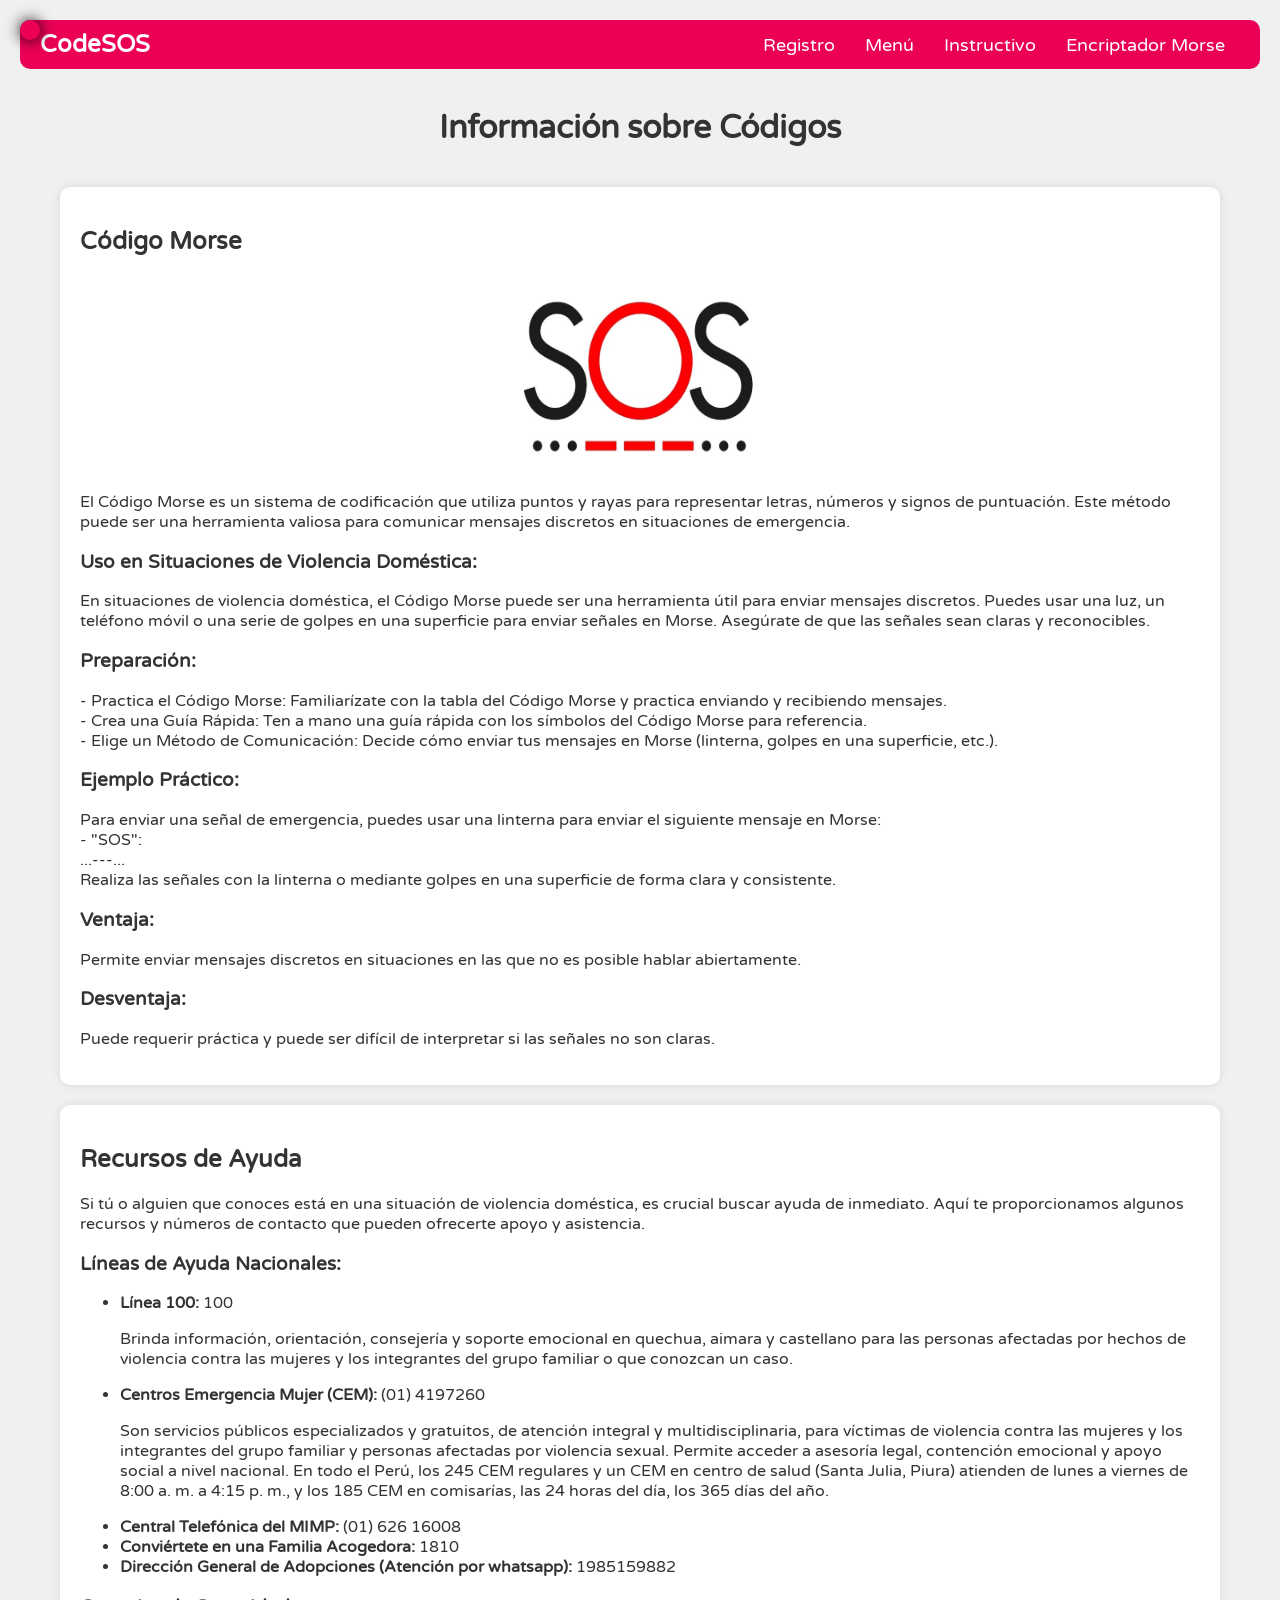
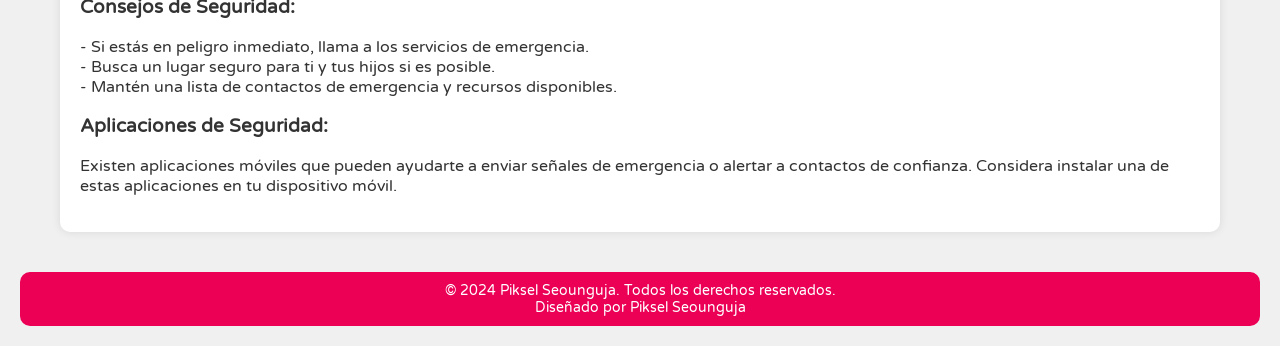
<file: codigos.html>
<!DOCTYPE html>
<html lang="en">
<head>
  <meta charset="UTF-8">
  <meta http-equiv="X-UA-Compatible" content="IE=edge">
  <meta name="viewport" content="width=device-width, initial-scale=1.0">
  <title>Información sobre Códigos</title>
  <link href="https://fonts.googleapis.com/css2?family=Varela+Round&display=swap" rel="stylesheet">
  <link rel="stylesheet" href="css/codigo.css">
</head>
<body>

  <header id="main-header">
      <nav class="main-nav" aria-label="Main navigation">
          <h1 id="siteTitle">CodeSOS</h1>
          <ul id="nav-list">
              <li><a href="index.html" class="nav-link">Registro</a></li>
              <li><a href="menu.html" class="nav-link">Menú</a></li>
              <li><a href="codigos.html" class="nav-link">Instructivo</a></li>
              <li><a href="morse.html" class="nav-link">Encriptador Morse</a></li>
          </ul>
      </nav>
  </header>

  <main id="main-content">
    <h1 class="page-title">Información sobre Códigos</h1>

    <section id="info-container" class="info-container">
      <section class="info-section">
        <a href="morse.html" class="info-link">
          <div class="overlay">Toca aquí</div>
          <h2 class="info-title">Código Morse</h2>
          <img id="morseImage" src="recursos/SOS.jpg" height="200px" width="280px">
          <p class="info-description">
            El Código Morse es un sistema de codificación que utiliza puntos y rayas para representar letras, números y signos de puntuación. Este método puede ser una herramienta valiosa para comunicar mensajes discretos en situaciones de emergencia.
          </p>
          <h3 class="info-subtitle">Uso en Situaciones de Violencia Doméstica:</h3>
          <p class="info-detail">
            En situaciones de violencia doméstica, el Código Morse puede ser una herramienta útil para enviar mensajes discretos. Puedes usar una luz, un teléfono móvil o una serie de golpes en una superficie para enviar señales en Morse. Asegúrate de que las señales sean claras y reconocibles.
          </p>
          <h3 class="info-subtitle">Preparación:</h3>
          <p class="info-detail">
            - Practica el Código Morse: Familiarízate con la tabla del Código Morse y practica enviando y recibiendo mensajes.<br>
            - Crea una Guía Rápida: Ten a mano una guía rápida con los símbolos del Código Morse para referencia.<br>
            - Elige un Método de Comunicación: Decide cómo enviar tus mensajes en Morse (linterna, golpes en una superficie, etc.).
          </p>
          <h3 class="info-subtitle">Ejemplo Práctico:</h3>
          <p class="info-detail">
            Para enviar una señal de emergencia, puedes usar una linterna para enviar el siguiente mensaje en Morse:<br>
            - "SOS": 
            <br>...---...<br>
            Realiza las señales con la linterna o mediante golpes en una superficie de forma clara y consistente.
          </p>
          <h3 class="info-subtitle">Ventaja:</h3>
          <p class="info-advantage">
            Permite enviar mensajes discretos en situaciones en las que no es posible hablar abiertamente.
          </p>
          <h3 class="info-subtitle">Desventaja:</h3>
          <p class="info-disadvantage">
            Puede requerir práctica y puede ser difícil de interpretar si las señales no son claras.
          </p>
        </a>
      </section>

      <!-- Sección adicional para información de contacto y ayuda -->
      <section class="info-section">
        <h2 class="info-title">Recursos de Ayuda</h2>
        <p class="info-description">
          Si tú o alguien que conoces está en una situación de violencia doméstica, es crucial buscar ayuda de inmediato. Aquí te proporcionamos algunos recursos y números de contacto que pueden ofrecerte apoyo y asistencia.
        </p>
        <h3 class="info-subtitle">Líneas de Ayuda Nacionales:</h3>
        <ul class="info-contacts">
          <li><strong>Línea 100:</strong> 100</li>
          <p>Brinda información, orientación, consejería y soporte emocional en quechua, aimara y castellano para las personas afectadas por hechos de violencia contra las mujeres y los integrantes del grupo familiar o que conozcan un caso.</p>
          <li><strong>Centros Emergencia Mujer (CEM):</strong> (01) 4197260</li>
          <p>Son servicios públicos especializados y gratuitos, de atención integral y multidisciplinaria, para víctimas de violencia contra las mujeres y los integrantes del grupo familiar y personas afectadas por violencia sexual. Permite acceder a asesoría legal, contención emocional y apoyo social a nivel nacional.

          En todo el Perú, los 245 CEM regulares y un CEM en centro de salud (Santa Julia, Piura) atienden de lunes a viernes de 8:00 a. m. a 4:15 p. m., y los 185 CEM en comisarías, las 24 horas del día, los 365 días del año.</p>
          <li><strong>Central Telefónica del MIMP:</strong> (01) 626 16008</li>
          <li><strong>Conviértete en una Familia Acogedora: </strong>1810</li>
          <li><strong>Dirección General de Adopciones (Atención por whatsapp): </strong>1985159882</li>
        </ul>
        <h3 class="info-subtitle">Consejos de Seguridad:</h3>
        <p class="info-detail">
          - Si estás en peligro inmediato, llama a los servicios de emergencia.<br>
          - Busca un lugar seguro para ti y tus hijos si es posible.<br>
          - Mantén una lista de contactos de emergencia y recursos disponibles.
        </p>
        <h3 class="info-subtitle">Aplicaciones de Seguridad:</h3>
        <p class="info-detail">
          Existen aplicaciones móviles que pueden ayudarte a enviar señales de emergencia o alertar a contactos de confianza. Considera instalar una de estas aplicaciones en tu dispositivo móvil.
        </p>
      </section>
    </section>

  </main>

  <footer>
      <div class="footer-content">
          <p>&copy; 2024 Piksel Seounguja. Todos los derechos reservados.</p>
          <p>Diseñado por Piksel Seounguja</p>
      </div>
  </footer>

  <div class="custom-cursor"></div>
  <script src="js/codigos.js"></script>
</body>
</html>
</file>
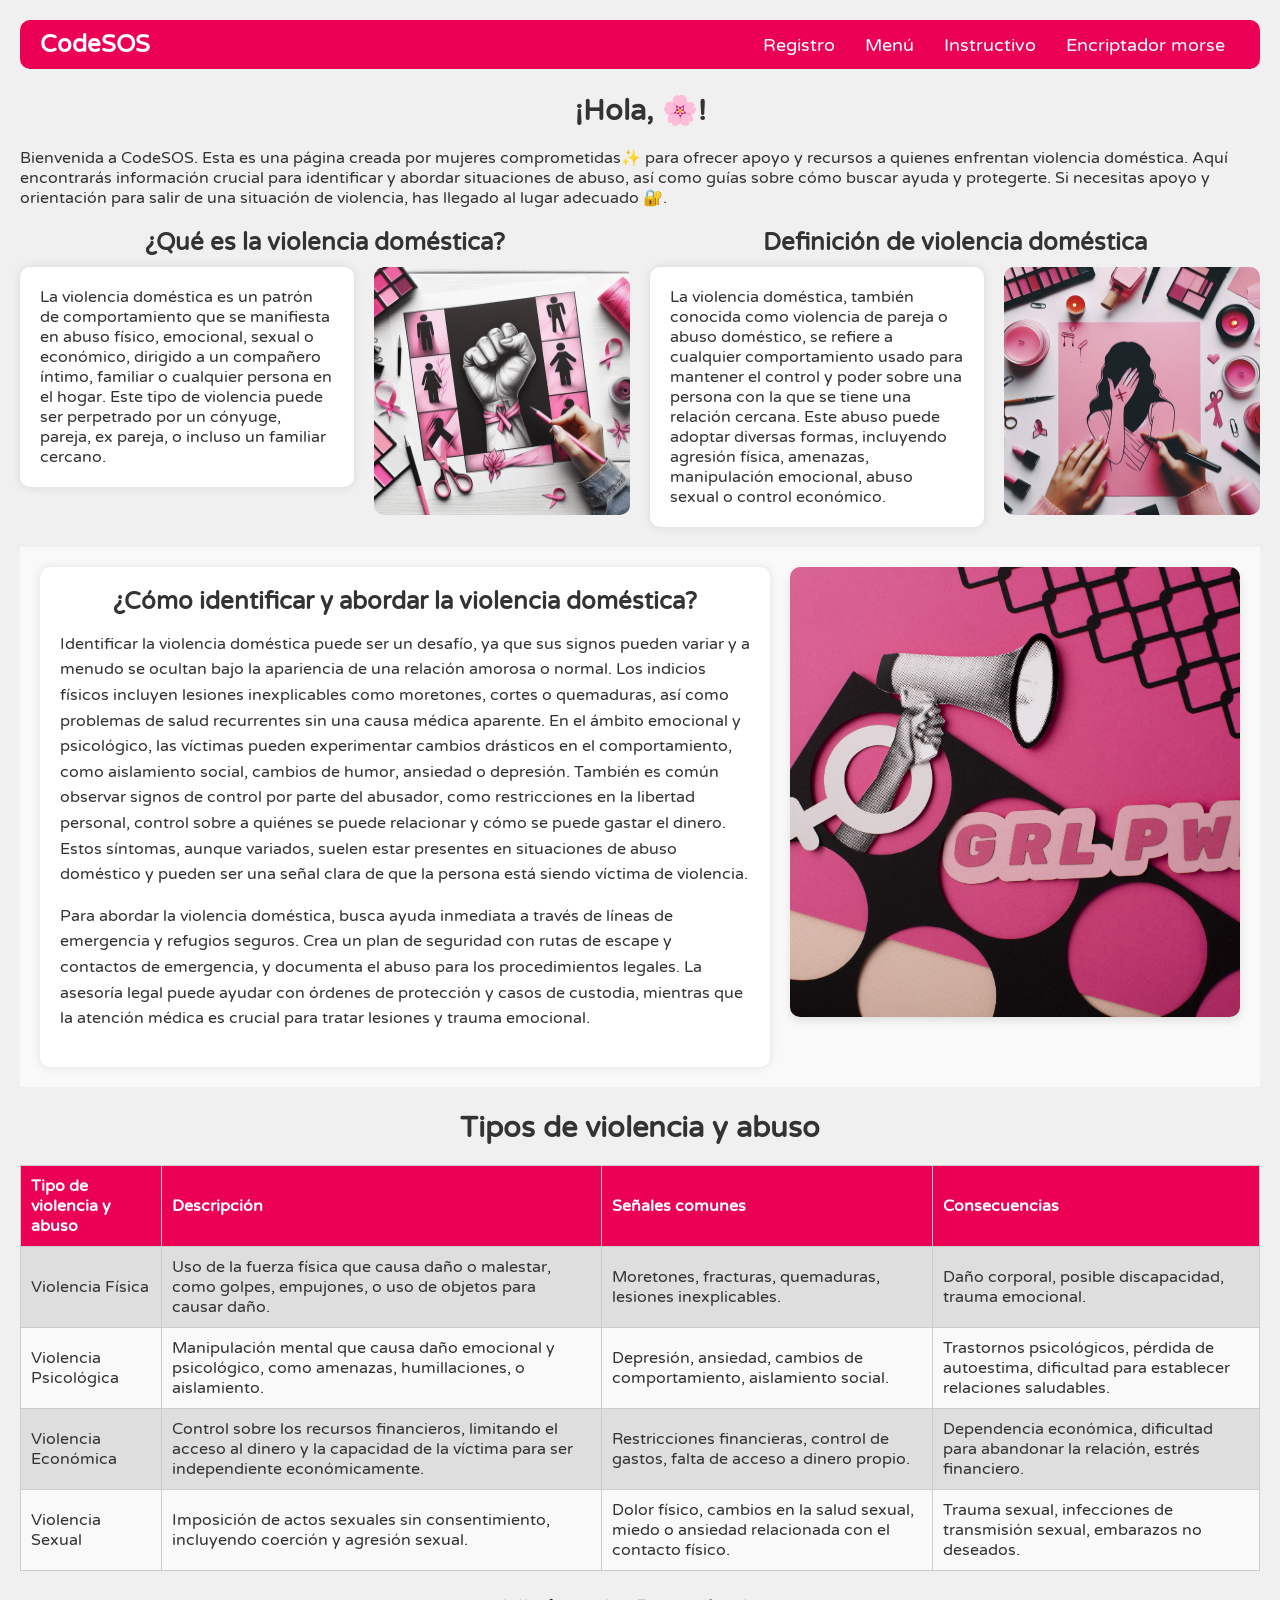
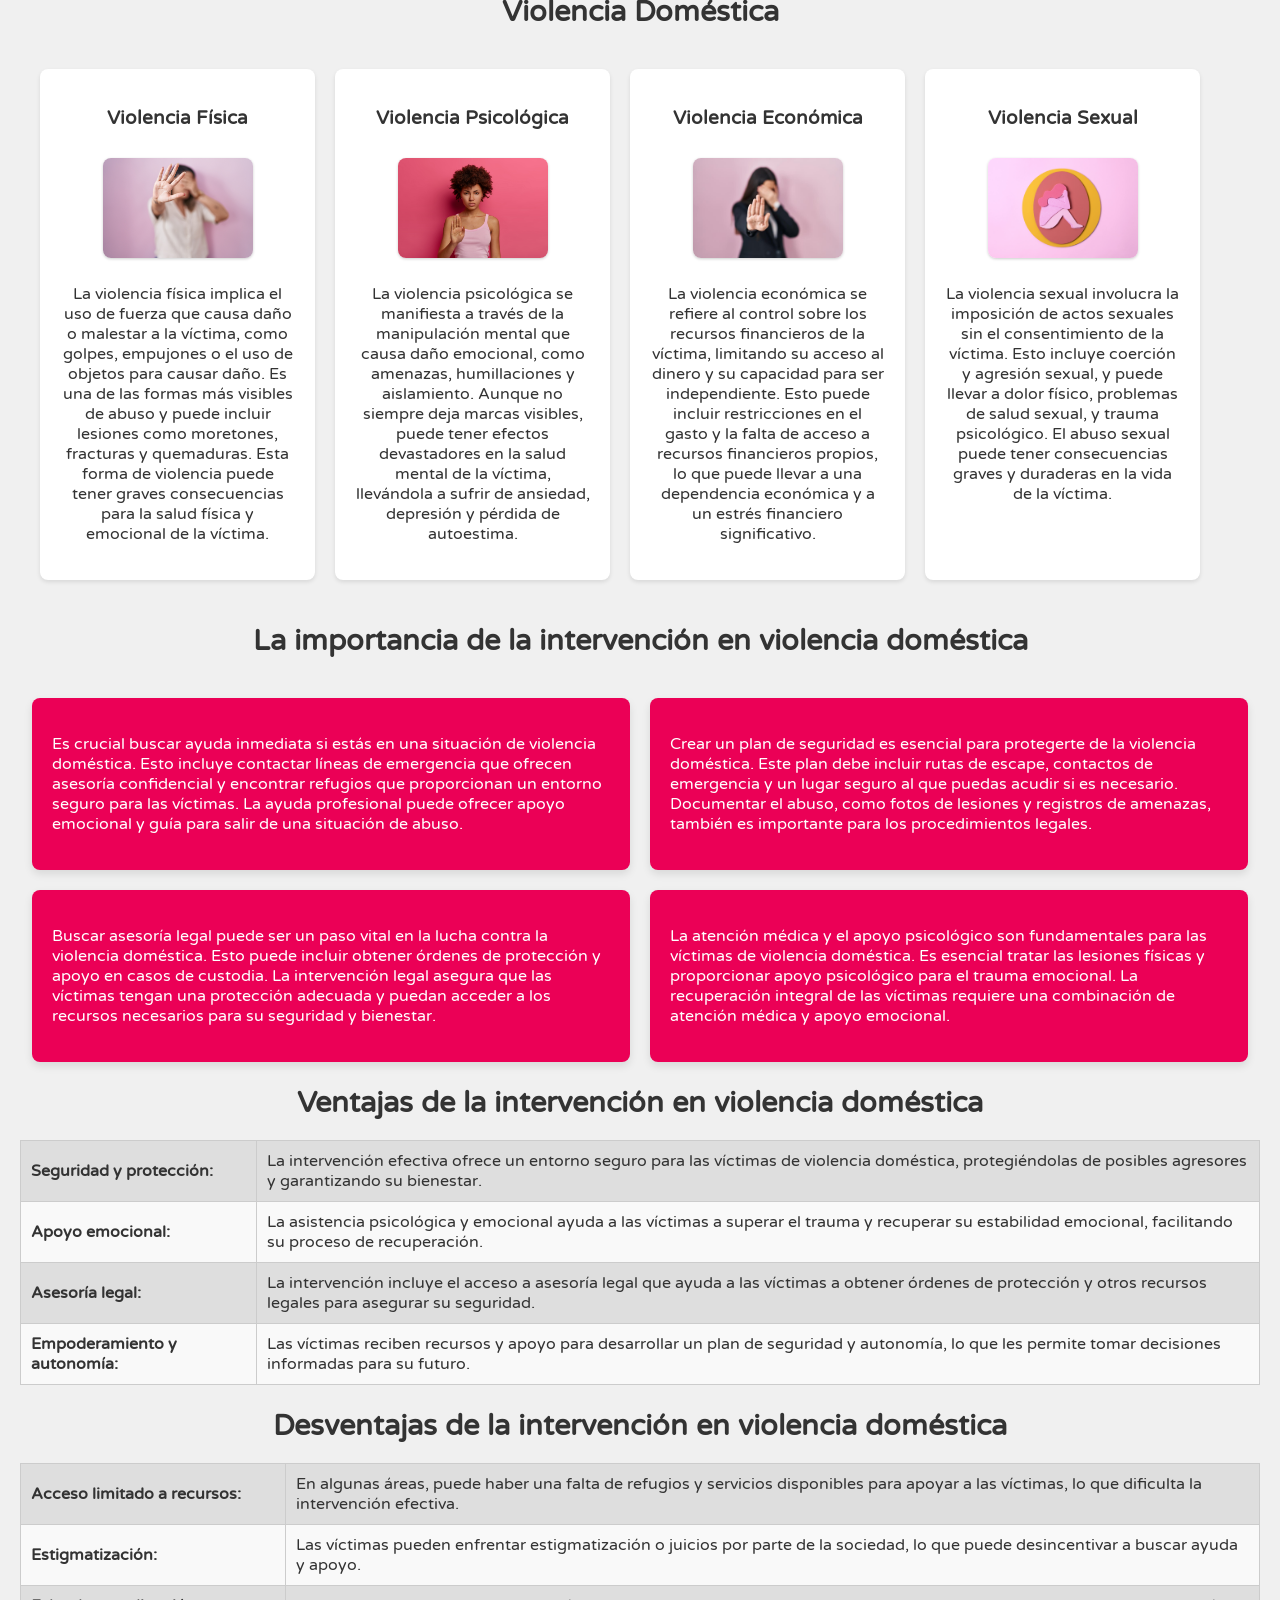
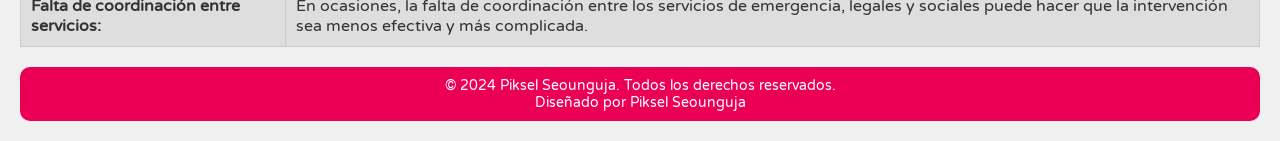
<file: menu.html>
<!DOCTYPE html>
<html lang="es">

<head>
    <meta charset="UTF-8">
    <meta name="viewport" content="width=device-width, initial-scale=1.0">
    <title>Menú - MorseMystery</title>
    <meta name="description"
        content="Descubre el fascinante mundo del cifrado con MorseMystery. Aprende sobre códigos, encriptación Morse y César.">
    <link rel="stylesheet" href="css/menu.css">
    <link rel="preconnect" href="https://fonts.googleapis.com">
    <link rel="preconnect" href="https://fonts.gstatic.com" crossorigin>
    <link href="https://fonts.googleapis.com/css2?family=Varela+Round&family=Julius+Sans+One&display=swap"
        rel="stylesheet">
</head>

<body>
    <header>
        <nav class="varela-round" aria-label="Main navigation">
            <h1 id="siteTitle">CodeSOS</h1>
            <ul>
                <li><a href="index.html">Registro</a></li>
                <li><a href="menu.html">Menú</a></li>
                <li><a href="codigos.html">Instructivo</a></li>
                <li><a href="morse.html">Encriptador morse</a></li>
            </ul>
        </nav>
    </header>
    <main>
        <h2 class="julius-sans">¡Hola, <span id="nombre"></span>🌸!</h2>
        <p class="varela-round">
            Bienvenida a CodeSOS. Esta es una página creada por mujeres comprometidas✨ para ofrecer apoyo y recursos a
            quienes enfrentan violencia doméstica. Aquí encontrarás información crucial para identificar y abordar
            situaciones de abuso, así como guías sobre cómo buscar ayuda y protegerte. Si necesitas apoyo y orientación
            para salir de una situación de violencia, has llegado al lugar adecuado 🔐.
        </p>


        <section class="contenido">
            <div class="columna">
                <h2>¿Qué es la violencia doméstica?</h2>
                <div class="texto-imagen">
                    <p class="contexto">
                        La violencia doméstica es un patrón de comportamiento que se manifiesta en abuso físico,
                        emocional, sexual o económico, dirigido a un compañero íntimo, familiar o cualquier persona en
                        el hogar. Este tipo de violencia puede ser perpetrado por un cónyuge, pareja, ex pareja, o
                        incluso un familiar cercano.
                    </p>
                    <img src="recursos/imgvd1.jpg" alt="imagen referencial" width="256px" height="248px">
                </div>
            </div>
            <div class="columna">
                <h2>Definición de violencia doméstica</h2>
                <div class="texto-imagen">
                    <p class="contexto">
                        La violencia doméstica, también conocida como violencia de pareja o abuso doméstico, se refiere
                        a cualquier comportamiento usado para mantener el control y poder sobre una persona con la que
                        se tiene una relación cercana. Este abuso puede adoptar diversas formas, incluyendo agresión
                        física, amenazas, manipulación emocional, abuso sexual o control económico.
                    </p>
                    <img src="recursos/imgvd2.jpg" alt="imagen referencial" width="256px" height="248px">
                </div>
            </div>
        </section>

        <section class="seccion-encriptacion">
            <div class="info-encriptacion">
                <div class="descripcion">
                    <div class="texto-box">
                        <h2>¿Cómo identificar y abordar la violencia doméstica?</h2>
                        <p>Identificar la violencia doméstica puede ser un desafío, ya que sus signos pueden variar y a
                            menudo se ocultan bajo la apariencia de una relación amorosa o normal. Los indicios físicos
                            incluyen lesiones inexplicables como moretones, cortes o quemaduras, así como problemas de
                            salud recurrentes sin una causa médica aparente. En el ámbito emocional y psicológico, las
                            víctimas pueden experimentar cambios drásticos en el comportamiento, como aislamiento
                            social, cambios de humor, ansiedad o depresión. También es común observar signos de control
                            por parte del abusador, como restricciones en la libertad personal, control sobre a quiénes
                            se puede relacionar y cómo se puede gastar el dinero. Estos síntomas, aunque variados,
                            suelen estar presentes en situaciones de abuso doméstico y pueden ser una señal clara de que
                            la persona está siendo víctima de violencia.</p>
                        <p>Para abordar la violencia doméstica, busca ayuda inmediata a través de líneas de emergencia y
                            refugios seguros. Crea un plan de seguridad con rutas de escape y contactos de emergencia, y
                            documenta el abuso para los procedimientos legales. La asesoría legal puede ayudar con
                            órdenes de protección y casos de custodia, mientras que la atención médica es crucial para
                            tratar lesiones y trauma emocional.</p>
                    </div>
                    <img id="imagen-encriptacion" src="recursos/imgvd9.jpg" alt="Descripción de la imagen">
                </div>
            </div>
        </section>

        <h2>Tipos de violencia y abuso</h2>
        <section class="tabla-encriptacion"
            aria-label="Tabla que describe los tipos de violencia y abuso y sus características">
            <table>
                <thead>
                    <tr>
                        <th scope="col">Tipo de violencia y abuso</th>
                        <th scope="col">Descripción</th>
                        <th scope="col">Señales comunes</th>
                        <th scope="col">Consecuencias</th>
                    </tr>
                </thead>
                <tbody>
                    <tr>
                        <td>Violencia Física</td>
                        <td>Uso de la fuerza física que causa daño o malestar, como golpes, empujones, o uso de objetos
                            para causar daño.</td>
                        <td>Moretones, fracturas, quemaduras, lesiones inexplicables.</td>
                        <td>Daño corporal, posible discapacidad, trauma emocional.</td>
                    </tr>
                    <tr>
                        <td>Violencia Psicológica</td>
                        <td>Manipulación mental que causa daño emocional y psicológico, como amenazas, humillaciones, o
                            aislamiento.</td>
                        <td>Depresión, ansiedad, cambios de comportamiento, aislamiento social.</td>
                        <td>Trastornos psicológicos, pérdida de autoestima, dificultad para establecer relaciones
                            saludables.</td>
                    </tr>
                    <tr>
                        <td>Violencia Económica</td>
                        <td>Control sobre los recursos financieros, limitando el acceso al dinero y la capacidad de la
                            víctima para ser independiente económicamente.</td>
                        <td>Restricciones financieras, control de gastos, falta de acceso a dinero propio.</td>
                        <td>Dependencia económica, dificultad para abandonar la relación, estrés financiero.</td>
                    </tr>
                    <tr>
                        <td>Violencia Sexual</td>
                        <td>Imposición de actos sexuales sin consentimiento, incluyendo coerción y agresión sexual.</td>
                        <td>Dolor físico, cambios en la salud sexual, miedo o ansiedad relacionada con el contacto
                            físico.</td>
                        <td>Trauma sexual, infecciones de transmisión sexual, embarazos no deseados.</td>
                    </tr>
                </tbody>
            </table>
        </section>

        <h2>Violencia Doméstica</h2>
        <section class="encryption-methods">
            <article class="method">
                <h3>Violencia Física</h3>
                <img src="recursos/imgvd4.jpg" alt="Imagen representativa de violencia física" class="method-image">
                <p>
                    La violencia física implica el uso de fuerza que causa daño o malestar a la víctima, como golpes,
                    empujones o el uso de objetos para causar daño. Es una de las formas más visibles de abuso y puede
                    incluir lesiones como moretones, fracturas y quemaduras. Esta forma de violencia puede tener graves
                    consecuencias para la salud física y emocional de la víctima.
                </p>
            </article>
            <article class="method">
                <h3>Violencia Psicológica</h3>
                <img src="recursos/imgvd10.jpg" alt="Imagen representativa de violencia psicológica"
                    class="method-image">
                <p>
                    La violencia psicológica se manifiesta a través de la manipulación mental que causa daño emocional,
                    como amenazas, humillaciones y aislamiento. Aunque no siempre deja marcas visibles, puede tener
                    efectos devastadores en la salud mental de la víctima, llevándola a sufrir de ansiedad, depresión y
                    pérdida de autoestima.
                </p>
            </article>
            <article class="method">
                <h3>Violencia Económica</h3>
                <img src="recursos/imgvd3.jpg" alt="Imagen representativa de violencia económica" class="method-image">
                <p>
                    La violencia económica se refiere al control sobre los recursos financieros de la víctima, limitando
                    su acceso al dinero y su capacidad para ser independiente. Esto puede incluir restricciones en el
                    gasto y la falta de acceso a recursos financieros propios, lo que puede llevar a una dependencia
                    económica y a un estrés financiero significativo.
                </p>
            </article>
            <article class="method">
                <h3>Violencia Sexual</h3>
                <img src="recursos/imgvd8.jpg" alt="Imagen representativa de violencia sexual" class="method-image">
                <p>
                    La violencia sexual involucra la imposición de actos sexuales sin el consentimiento de la víctima.
                    Esto incluye coerción y agresión sexual, y puede llevar a dolor físico, problemas de salud sexual, y
                    trauma psicológico. El abuso sexual puede tener consecuencias graves y duraderas en la vida de la
                    víctima.
                </p>
            </article>
        </section>

        <section class="contenedor-principal">
            <h2>La importancia de la intervención en violencia doméstica</h2>

            <div class="fila-horizontal">
                <section class="caja-datos" id="busca-ayuda">
                    <div class="contenido-box">
                        <p>Es crucial buscar ayuda inmediata si estás en una situación de violencia doméstica. Esto
                            incluye contactar líneas de emergencia que ofrecen asesoría confidencial y encontrar
                            refugios que proporcionan un entorno seguro para las víctimas. La ayuda profesional puede
                            ofrecer apoyo emocional y guía para salir de una situación de abuso.</p>
                    </div>
                </section>

                <section class="caja-datos" id="plan-seguridad">
                    <div class="contenido-box">
                        <p>Crear un plan de seguridad es esencial para protegerte de la violencia doméstica. Este plan
                            debe incluir rutas de escape, contactos de emergencia y un lugar seguro al que puedas acudir
                            si es necesario. Documentar el abuso, como fotos de lesiones y registros de amenazas,
                            también es importante para los procedimientos legales.</p>
                    </div>
                </section>
            </div>

            <div class="fila-horizontal">
                <section class="caja-datos" id="apoyo-legal">
                    <div class="contenido-box">
                        <p>Buscar asesoría legal puede ser un paso vital en la lucha contra la violencia doméstica. Esto
                            puede incluir obtener órdenes de protección y apoyo en casos de custodia. La intervención
                            legal asegura que las víctimas tengan una protección adecuada y puedan acceder a los
                            recursos necesarios para su seguridad y bienestar.</p>
                    </div>
                </section>

                <section class="caja-datos" id="apoyo-psicologico">
                    <div class="contenido-box">
                        <p>La atención médica y el apoyo psicológico son fundamentales para las víctimas de violencia
                            doméstica. Es esencial tratar las lesiones físicas y proporcionar apoyo psicológico para el
                            trauma emocional. La recuperación integral de las víctimas requiere una combinación de
                            atención médica y apoyo emocional.</p>
                </section>
            </div>
        </section>

        <section class="ventajas">
            <h2>Ventajas de la intervención en violencia doméstica</h2>
            <table>
                <tr>
                    <td><strong>Seguridad y protección:</strong></td>
                    <td>La intervención efectiva ofrece un entorno seguro para las víctimas de violencia doméstica,
                        protegiéndolas de posibles agresores y garantizando su bienestar.</td>
                </tr>
                <tr>
                    <td><strong>Apoyo emocional:</strong></td>
                    <td>La asistencia psicológica y emocional ayuda a las víctimas a superar el trauma y recuperar su
                        estabilidad emocional, facilitando su proceso de recuperación.</td>
                </tr>
                <tr>
                    <td><strong>Asesoría legal:</strong></td>
                    <td>La intervención incluye el acceso a asesoría legal que ayuda a las víctimas a obtener órdenes de
                        protección y otros recursos legales para asegurar su seguridad.</td>
                </tr>
                <tr>
                    <td><strong>Empoderamiento y autonomía:</strong></td>
                    <td>Las víctimas reciben recursos y apoyo para desarrollar un plan de seguridad y autonomía, lo que
                        les permite tomar decisiones informadas para su futuro.</td>
                </tr>
            </table>
        </section>

        <section class="desventajas">
            <h2>Desventajas de la intervención en violencia doméstica</h2>
            <table>
                <tr>
                    <td><strong>Acceso limitado a recursos:</strong></td>
                    <td>En algunas áreas, puede haber una falta de refugios y servicios disponibles para apoyar a las
                        víctimas, lo que dificulta la intervención efectiva.</td>
                </tr>
                <tr>
                    <td><strong>Estigmatización:</strong></td>
                    <td>Las víctimas pueden enfrentar estigmatización o juicios por parte de la sociedad, lo que puede
                        desincentivar a buscar ayuda y apoyo.</td>
                </tr>
                <tr>
                    <td><strong>Falta de coordinación entre servicios:</strong></td>
                    <td>En ocasiones, la falta de coordinación entre los servicios de emergencia, legales y sociales
                        puede hacer que la intervención sea menos efectiva y más complicada.</td>
                </tr>
            </table>
        </section>

    </main>

    <footer>
        <div class="footer-content">
            <p>&copy; 2024 Piksel Seounguja. Todos los derechos reservados.</p>
            <p>Diseñado por Piksel Seounguja</p>
        </div>
    </footer>

    <div class="custom-cursor"></div>
    <script src="js/menu.js"></script>
</body>

</html>
</file>
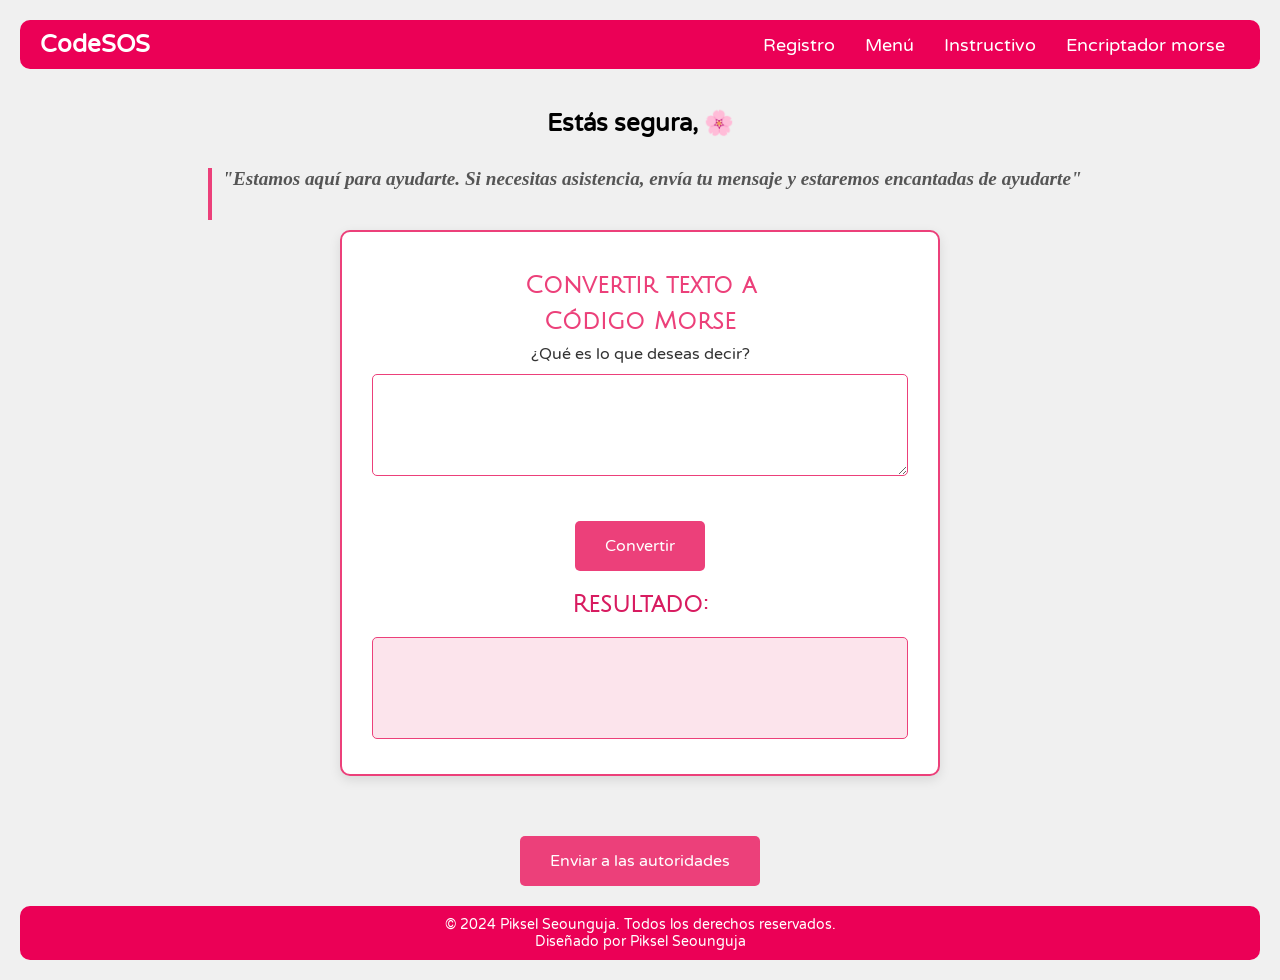
<file: morse.html>
<!DOCTYPE html>
<html lang="es">

<head>
    <meta charset="UTF-8">
    <meta name="viewport" content="width=device-width, initial-scale=1.0, user-scalable=no">
    <title>Código Morse</title>
    <link rel="stylesheet" href="css/morse.css">
    <link rel="preconnect" href="https://fonts.googleapis.com">
    <link rel="preconnect" href="https://fonts.gstatic.com" crossorigin>
    <link href="https://fonts.googleapis.com/css2?family=Varela+Round&family=Julius+Sans+One&display=swap"
        rel="stylesheet">
</head>

<body>
    <header>
        <nav class="navegacion-principal" aria-label="Navegación principal">
            <h1 id="titulo-sitio">CodeSOS</h1>
            <ul>
                <li><a href="index.html">Registro</a></li>
                <li><a href="menu.html">Menú</a></li>
                <li><a href="codigos.html">Instructivo</a></li>
                <li><a href="morse.html">Encriptador morse</a></li>
            </ul>
        </nav>
    </header>

    <main id="contenido-principal" class="contenedor-principal">
        <h2 class="saludo">Estás segura, <span id="nombre"></span>🌸</h2>
        <h2 class="frase">"Estamos aquí para ayudarte. Si necesitas asistencia, envía tu mensaje y estaremos encantadas
            de ayudarte"</h2>
        <section id="convertidor-morse" class="seccion-morse">
            <div class="contenedor-morse">
                <h1 id="titulo-convertir">Convertir texto a</h1>
                <h1 id="titulo-codigo">Código Morse</h1>
                <label id="subtitulo-codigo">¿Qué es lo que deseas decir?</label>
                <textarea id="entrada-texto" rows="4" cols="50" class="textarea-entrada"></textarea>
                <br><br>
                <button id="boton-convertir">Convertir</button>

                <h2 id="titulo-resultado">Resultado:</h2>
                <textarea id="texto-resultado" rows="4" cols="50" class="textarea-resultado" readonly></textarea>
            </div>
        </section>
        <button id="autoridades">Enviar a las autoridades</button>
    </main>

    <footer>
        <div class="footer-content">
            <p>&copy; 2024 Piksel Seounguja. Todos los derechos reservados.</p>
            <p>Diseñado por Piksel Seounguja</p>
        </div>
    </footer>

    <div class="cursor-personalizado"></div>
    <script src="js/morse.js"></script>
    <script src="js/script.js"></script>
</body>

</html>
</file>
<file: css/codigo.css>
/* Estilo general del cuerpo de la página */
body {
    font-family: 'Varela Round', sans-serif;
    background-color: #f0f0f0;
    color: #333; /* Color de texto general, asegúrate de que sea el deseado */
    margin: 0;
    padding: 20px;
    box-sizing: border-box;
    display: flex;
    flex-direction: column;
}

/* Estilo del encabezado */
header {
    background-color: #EB0056;
    color: white; /* Asegura que el texto en el header sea blanco */
    padding: 10px 0;
    border-radius: 10px;
}

h2{
    color: #333;
}

h3.info-subtitle{
    color: #333;
}

p.info-detail, 
p.info-description {
    color: #333;
}

li{
    color: #333;
}

p.info-advantage,
p.info-disadvantage{
    color: #333;
}

/* Estilo del nav */
nav {
    display: flex;
    align-items: center;
    justify-content: space-between;
    max-width: 1200px;
    margin: auto;
    padding: 0 20px;
}

/* Estilo del título del sitio */
#siteTitle {
    font-size: 24px;
    margin: 0;
}

/* Estilo de la lista de navegación */
#nav-list {
    list-style: none;
    margin: 0;
    padding: 0;
    display: flex;
}

/* Estilo de los elementos de la lista de navegación */
#nav-list li {
    margin: 0 15px;
}

/* Estilo de los enlaces de navegación */
.nav-link {
    color: #ffffff; /* Color de los enlaces en el nav */
    text-decoration: none;
    font-size: 18px;
    position: relative;
    display: inline-block;
    transition: color 0.3s;
}

/* Estilo del subrayado animado en los enlaces de navegación */
.nav-link::before {
    content: '';
    position: absolute;
    bottom: 0;
    left: 0;
    width: 100%;
    height: 2px;
    background: #b3f2ff; /* Color del subrayado */
    transform: scaleX(0);
    transform-origin: bottom right;
    transition: transform 0.3s ease-out;
}

/* Efecto de color al pasar el ratón por los enlaces de navegación */
.nav-link:hover {
    color: #ffd6d6; /* Color de texto al pasar el ratón */
}

.nav-link:hover::before {
    transform: scaleX(1);
    transform-origin: bottom left;
}

/* Estilo del enlace en estado de foco */
.nav-link:focus {
    color: #ff9999; /* Color del texto cuando el enlace está en foco */
    outline: none;
    box-shadow: none; /* Eliminado para evitar interferencia con el color */
}

/* Estilo del contenido principal */
main {
    padding: 20px;
    box-sizing: border-box;
    flex: 1; /* Permite que main ocupe el espacio disponible entre header y footer */
}

/* Estilo del encabezado principal */
.page-title {
    text-align: center; /* Centra el texto del encabezado */
    font-size: 2em; /* Ajusta el tamaño de la fuente según sea necesario */
    margin: 20px 0; /* Agrega margen superior e inferior */
}

/* Estilo del contenedor de la información */
.info-container {
    display: grid; /* Usar grid para alinear los contenedores */
    grid-template-columns: repeat(auto-fill, minmax(580px, 1fr)); /* Crea columnas flexibles */
    gap: 20px; /* Espacio entre los contenedores */
    padding: 20px;
    margin: 0 auto;
    max-width: 1200px; /* Ajusta el ancho máximo según sea necesario */
}

#cesarImage {
    display: block;
    margin-left: auto;
    margin-right: auto;
}

#morseImage {
    display: block;
    margin-left: auto;
    margin-right: auto;
}

/* Estilo del enlace de la información */
.info-link {
    text-decoration: none; /* Quitar el subrayado del enlace */
    display: block; /* Asegura que el enlace ocupe el espacio completo del contenedor */
    position: relative; /* Para que el overlay se posicione dentro del contenedor */
}

/* Estilo de cada sección de información */
.info-section {
    background-color: #ffffff;
    padding: 20px;
    border-radius: 10px;
    box-shadow: 0 0 10px rgba(0, 0, 0, 0.1);
    transition: transform 0.3s, box-shadow 0.3s; /* Transiciones para el efecto de zoom */
    position: relative; /* Para que el overlay se posicione dentro del contenedor */
    overflow: hidden; /* Asegura que el overlay se recorte correctamente */
}

/* Estilo del overlay */
.overlay {
    position: absolute;
    top: 50%;
    left: 50%;
    transform: translate(-50%, -50%);
    font-size: 1.5em;
    color: #ffffff; /* Color del texto del overlay */
    background-color: rgba(235, 0, 86, 0.8); /* Fondo con el color #EB0056 y un poco de transparencia */
    padding: 10px;
    border-radius: 5px;
    opacity: 0;
    transition: opacity 0.3s ease;
}

/* Efecto de zoom al pasar el ratón */
.info-link:hover .info-section {
    transform: scale(1.05); /* Aumenta el tamaño del contenedor */
    box-shadow: 0 0 15px rgba(0, 0, 0, 0.2); /* Aumenta el efecto de sombra */
}

/* Mostrar el overlay al pasar el ratón */
.info-link:hover .overlay {
    opacity: 1; /* Hace visible el overlay */
}

/* FOOTER NO TOCAR */
footer {
    background-color: #EB0056;
    color: white; /* Color del texto en el footer */
    padding: 10px;
    border-radius: 10px;
    margin-top: auto;
    /* Mueve el footer al final de la página */
    text-align: center;
    font-family: 'Varela Round', sans-serif;
}

.footer-content {
    max-width: 1200px;
    margin: 0 auto;
}

.footer-content p {
    margin: 0;
    font-size: 14px;
}

/* Asegura que los enlaces en el footer no tengan color morado */
.social-media a {
    color: #fff; /* Color de los enlaces en las redes sociales */
    text-decoration: none;
    margin: 0 10px;
}

.social-media a:hover {
    text-decoration: underline;
}



/* Estilo para la scrollbar en navegadores WebKit */
::-webkit-scrollbar {
    width: 12px; /* Ancho de la scrollbar */
}

::-webkit-scrollbar-track {
    background-color: #f9f9f9; /* Color del área de la scrollbar */
}

::-webkit-scrollbar-thumb {
    background-color: #EB0056; /* Color del pulgar de la scrollbar */
    border-radius: 10px; /* Bordes redondeados del pulgar */
    border: 3px solid #f9f9f9; /* Borde alrededor del pulgar */
}

::-webkit-scrollbar-thumb:hover {
    background-color: #EB0056; /* Color del pulgar cuando se pasa el ratón sobre él */
}



/* Estilo de la bolita personalizada */
.custom-cursor {
    position: fixed;
    width: 20px;
    height: 20px;
    background-color: #EB0056; /* Color de fondo de la bolita */
    border-radius: 50%;
    pointer-events: none; /* Para que no interfiera con los elementos interactivos */
    box-shadow: 0 0 15px #000000; /* Efecto de nube en color negro */
    z-index: 9999; /* Asegura que esté por encima de otros elementos */
    transition: background-color 0.2s ease-out; /* Suavizado para el cambio de color */
}
</file>
<file: css/menu.css>
/* NO TOCAR */
 /* Estilo general del cuerpo de la página */
 body {
    font-family: 'Varela Round', sans-serif;
    background-color: #f0f0f0;
    color: #333;
    margin: 0;
    padding: 20px;
}

/* Estilo del encabezado */
header {
    background-color: #EB0056;
    color: white;
    padding: 10px 0;
    border-radius: 10px;
}

/* Estilo del contenedor de la barra de navegación */
nav {
    display: flex;
    align-items: center;
    justify-content: space-between;
    max-width: 1200px;
    margin: auto;
    padding: 0 20px;
}

/* Estilo para el título de la barra de navegación */
nav h1 {
    font-size: 24px;
    margin: 0;
}

/* Estilo para la lista del menú de navegación */
nav ul {
    list-style: none;
    margin: 0;
    padding: 0;
    display: flex;
}

/* Estilo para los elementos de la lista */
nav ul li {
    margin: 0 15px;
}

/* Estilo para los enlaces de navegación */
nav a {
    color: #ffffff;
    text-decoration: none;
    font-size: 18px;
    position: relative;
    display: inline-block;
    transition: color 0.3s;
}

nav a::before {
    content: '';
    position: absolute;
    bottom: 0;
    left: 0;
    width: 100%;
    height: 2px;
    background: #b3f2ff;
    transform: scaleX(0);
    transform-origin: bottom right;
    transition: transform 0.3s ease-out;
}

nav a:hover {
    color: #ffd6d6;
}

nav a:hover::before {
    transform: scaleX(1);
    transform-origin: bottom left;
}

nav a:focus {
    color: #ff9999;
    outline: none;
    box-shadow: 0 0 5px rgba(255, 0, 0, 0.5);
}


/* PARTE 1 NO TOCAR */
/* Estilo para el contenedor principal */
.contenido {
    display: flex;
    justify-content: space-between;
    /* Espacio entre las columnas */
    margin: 20px 0;
}

/* Estilo para las columnas */
.columna {
    flex: 1;
    /* Ocupa el mismo espacio en la fila */
    margin-right: 20px;
    /* Espacio entre columnas */
}

.columna:last-child {
    margin-right: 0;
    /* Elimina el margen derecho en la última columna */
}

/* Estilo para los subtítulos */
.columna h2 {
    font-family: 'Varela Round', sans-serif;
    font-size: 24px;
    white-space: nowrap;
    /* Evita que el subtítulo se divida en varias líneas */
    margin: 0 0 10px 0;
}

/* Estilo para el contenedor de texto e imagen */
.texto-imagen {
    display: flex;
    align-items: flex-start;
    /* Alinea la imagen y el texto en la parte superior */
    gap: 20px;
    /* Espacio entre la imagen y el texto */
}

/* Estilo para las imágenes */
.texto-imagen img {
    max-width: 300px;
    border-radius: 10px;
    vertical-align: top;
    /* Alinea la imagen con la parte superior del texto */
}

/* Estilo para el texto */
.texto-imagen .contexto {
    background-color: #ffffff;
    padding: 20px;
    border-radius: 10px;
    box-shadow: 0 0 10px rgba(0, 0, 0, 0.1);
    flex: 1;
    margin: 0;
}

/*NO TOCAR*/
.seccion-encriptacion {
   padding: 20px;
   background-color: #f9f9f9; /* Color de fondo para la sección */
}

.info-encriptacion {
   max-width: 1200px;
   margin: 0 auto;
}

.descripcion {
   display: flex;
   align-items: stretch; /* Alinea la imagen y el texto para que tengan la misma altura */
   gap: 20px; /* Espacio entre el texto y la imagen */
}

.texto-box {
   background-color: #ffffff;
   padding: 20px;
   border-radius: 10px;
   box-shadow: 0 0 10px rgba(0, 0, 0, 0.1); /* Sombra sutil */
   flex: 1;
   /* Ajusta la altura para que coincida con la imagen */
   min-height: 315px; /* Debe coincidir con la altura mínima de la imagen */
   box-sizing: border-box; /* Incluye el padding en el tamaño total del contenedor */
}

.texto-box h2 {
   font-family: 'Varela Round', sans-serif;
   font-size: 24px;
   white-space: nowrap; /* Evita que el subtítulo se divida en varias líneas */
   margin: 0 0 10px 0;
}

.texto-box p {
   font-family: 'Varela Round', sans-serif;
   font-size: 16px;
   line-height: 1.6;
   margin-bottom: 15px;
}

#imagen-encriptacion {
   width: 450px; /* Ajusta al 100% del contenedor disponible */
   height: 450px; /* Mantiene la relación de aspecto de la imagen */
   border-radius: 10px; /* Bordes redondeados */
   box-shadow: 0 4px 8px rgba(0, 0, 0, 0.1); /* Sombra sutil */
   min-height: 315px; /* Ajusta según la altura del texto-box */
   object-fit: cover; /* Asegura que la imagen cubra el área del contenedor */
}


/* TABLA 1 NO TOCAR */
/* Estilo para el contenedor de la tabla */
.tabla-encriptacion {
    margin: 20px 0;
}

/* Estilo para la tabla */
table {
    width: 100%;
    border-collapse: collapse;
    margin: 20px 0;
}

/* Estilo para las celdas de la tabla */
th,
td {
    padding: 12px;
    text-align: left;
    border: 1px solid #ddd;
}

/* Estilo para las filas de la tabla */
tr {
    background-color: #dedede;
    /* Color de fondo uniforme para todas las filas */
}

/* Estilo para las cabeceras de la tabla */
th {
    background-color: #EB0056;
    color: white;
}


/* NO TOCAR SIMETRICA Y ASIMETRICA */

.encryption-methods {
    display: grid;
    grid-template-columns: repeat(4, 1fr);
    /* 4 columnas en la fila superior */
    gap: 20px;
    max-width: 1200px;
    padding: 20px;
    box-sizing: border-box;
    justify-items: center;
    /* Centra los elementos en sus celdas */
}

.method {
    background: #fff;
    border-radius: 8px;
    box-shadow: 0 2px 4px rgba(0, 0, 0, 0.1);
    padding: 20px;
    display: flex;
    flex-direction: column;
    /* Organiza el contenido verticalmente */
    align-items: center;
    /* Centra los elementos horizontalmente */
    gap: 10px;
    /* Espacio entre el contenido */
    width: 100%;
    /* Ocupa el 100% del ancho de su celda */
    max-width: 300px;
    /* Asegura que los elementos no ocupen más de 300px de ancho */
    box-sizing: border-box;
    /* Incluye el padding y border en el ancho total del elemento */
    text-align: center;
    /* Centra el texto dentro de cada método */
}

.method-image {
    width: 150px;
    height: auto;
    border-radius: 8px;
    box-shadow: 0 1px 3px rgba(0, 0, 0, 0.2);
}

/* Asegura que haya 4 elementos en la fila superior y 2 en la fila inferior */
.encryption-methods:nth-of-type(1) {
    grid-template-columns: repeat(4, 1fr);
    /* Para encriptación simétrica */
}

.encryption-methods:nth-of-type(2) {
    grid-template-columns: repeat(2, 1fr);
    /* Para encriptación asimétrica */
}


/* IMPORTANCIA NO TOCAR */
/* Asumiendo que ya tienes estilos para el body */

.contenedor-principal {
 display: flex;
 flex-direction: column; /* Coloca las filas verticalmente */
 gap: 20px; /* Espacio entre las filas */
 align-items: center; /* Centra las filas horizontalmente */
}

.fila-horizontal {
 display: flex;
 gap: 20px; /* Espacio entre las cajas en la fila */
 justify-content: center; /* Centra las cajas en la fila */
 width: 100%; /* Ajusta el ancho de la fila */
}

.caja-datos {
 flex: 1;
 min-width: 300px; /* Ajusta el tamaño mínimo según sea necesario */
 max-width: 45%; /* Ajusta el tamaño máximo según sea necesario */
 padding: 20px;
 border-radius: 8px;
 box-shadow: 0 4px 8px rgba(0, 0, 0, 0.1);
 background-color: #EB0056; /* Ajusta el color de fondo según sea necesario */
}

.contenido-box {
 font-size: 1em;
 color: white;
}

ul {
 list-style-type: disc;
 padding-left: 20px;
}

h2 {
 font-family: 'Varela Round', sans-serif;
 font-size: 1.8em;
 text-align: center;
 margin-bottom: 20px;
}

/* Opcional: estilos para las imágenes si las incluyes */
.imagen {
 max-width: 100%;
 height: auto;
 display: block;
 margin: 0 auto;
}


/* NO TOCAR */
section table {
    width: 100%;
    border-collapse: collapse;
    margin: 20px 0;
}

section table,
section th,
section td {
    border: 1px solid #cccccc;
    padding: 10px;
    text-align: left;
}

section th {
    background-color: #EB0056;
    color: white;
}

section tr:nth-child(even) {
    background-color: #f9f9f9;
}


/* FOOTER NO TOCAR */


footer {
    background-color: #EB0056;
    color: white;
    padding: 10px;
    border-radius: 10px;
    margin-top: auto;
    /* Mueve el footer al final de la página */
    text-align: center;
    font-family: 'Varela Round', sans-serif;
}

.footer-content {
    max-width: 1200px;
    margin: 0 auto;
}

.footer-content p {
    margin: 0;
    font-size: 14px;
}

.social-media {
    margin-top: 10px;
}

.social-media a {
    color: #fff;
    text-decoration: none;
    margin: 0 10px;
}

.social-media a:hover {
    text-decoration: underline;
}



/* Estilo para la scrollbar en navegadores WebKit */
::-webkit-scrollbar {
    width: 12px; /* Ancho de la scrollbar */
}

::-webkit-scrollbar-track {
    background-color: #f9f9f9; /* Color del área de la scrollbar */
}

::-webkit-scrollbar-thumb {
    background-color: #EB0056; /* Color del pulgar de la scrollbar */
    border-radius: 10px; /* Bordes redondeados del pulgar */
    border: 3px solid #f9f9f9; /* Borde alrededor del pulgar */
}

::-webkit-scrollbar-thumb:hover {
    background-color: #EB0056; /* Color del pulgar cuando se pasa el ratón sobre él */
}
</file>
<file: css/morse.css>
body {
  font-family: 'Varela Round', sans-serif;
  margin: 0;
  padding: 20PX;
  background-color: #f0f0f0;
  /* Fondo rosado claro */
  color: #333;
}

/*BARRA DE MENU*/
#titulo-sitio {
  color: white;
  font-family: 'Varela Round';
}

header {
  background-color: #EB0056;
  color: white;
  padding: 10px 0;
  border-radius: 10px;
}

/* Estilo del contenedor de la barra de navegación */
nav {
  display: flex;
  align-items: center;
  justify-content: space-between;
  max-width: 1200px;
  margin: auto;
  padding: 0 20px;
}

/* Estilo para el título de la barra de navegación */
nav h1 {
  font-size: 24px;
  margin: 0;
}

/* Estilo para la lista del menú de navegación */
nav ul {
  list-style: none;
  margin: 0;
  padding: 0;
  display: flex;
}

/* Estilo para los elementos de la lista */
nav ul li {
  margin: 0 15px;
}

/* Estilo para los enlaces de navegación */
nav a {
  color: #ffffff;
  text-decoration: none;
  font-size: 18px;
  position: relative;
  display: inline-block;
  transition: color 0.3s;
}

nav a::before {
  content: '';
  position: absolute;
  bottom: 0;
  left: 0;
  width: 100%;
  height: 2px;
  background: #b3f2ff;
  transform: scaleX(0);
  transform-origin: bottom right;
  transition: transform 0.3s ease-out;
}

nav a:hover {
  color: #ffd6d6;
}

nav a:hover::before {
  transform: scaleX(1);
  transform-origin: bottom left;
}

nav a:focus {
  color: #ff9999;
  outline: none;
  box-shadow: 0 0 5px rgba(255, 0, 0, 0.5);
}

.saludo {
  font-family: 'Varela Round', sans-serif;
  color: black;
}

/* Contenedor Principal */
.contenedor-principal {
  display: flex;
  flex-direction: column;
  align-items: center;
  padding: 20px;
  margin: 0 auto;
  max-width: 1200px;
  box-sizing: border-box;
  text-align: center;
}

#subtitulo-codigo {
  text-align: center;
}


.frase {
  font-family: 'Georgia', serif;
  font-size: 1.2em;
  font-style: italic;
  color: #555;
  border-left: 4px solid #ec407a;
  padding-left: 10px;
  margin-left: 10px;
  padding-bottom: 30px;
  /* Espacio entre la imagen y la frase */
}

h1 {
  font-family: 'Julius Sans One', sans-serif;
  color: #ec407a;
  text-align: center;
  margin: 10px 0;
}

h2 {
  font-family: 'Julius Sans One', sans-serif;
  color: #d81b60;
  text-align: center;
  margin: 20px 0 10px;
}

/* Sección de Morse */
.seccion-morse {
  background-color: #ffffff;
  border: 2px solid #ec407a;
  border-radius: 10px;
  padding: 30px;
  box-shadow: 0px 4px 12px rgba(0, 0, 0, 0.1);
  width: 100%;
  max-width: 600px;
  box-sizing: border-box;
  margin-bottom: 40px;
}

.textarea-entrada,
.textarea-resultado {
  width: 100%;
  padding: 10px;
  font-size: 16px;
  border-radius: 5px;
  border: 1px solid #ec407a;
  margin-top: 10px;
  box-sizing: border-box;
  font-family: 'Varela Round', sans-serif;
}

.textarea-entrada:focus,
.textarea-resultado:focus {
  outline: none;
  border-color: #d81b60;
  /* Cambia el borde al enfocar */
}

.textarea-resultado {
  background-color: #fce4ec;
  color: #333;
  resize: none;
  /* Evita que el textarea de resultado sea redimensionable */
}

/* Botón de Convertir */
#boton-convertir {
  background-color: #ec407a;
  color: white;
  border: none;
  padding: 15px 30px;
  border-radius: 5px;
  cursor: pointer;
  font-size: 16px;
  margin-top: 20px;
  font-family: 'Varela Round', sans-serif;
  display: block;
  margin-left: auto;
  margin-right: auto;
  transition: background-color 0.3s ease;
}

#boton-convertir:hover {
  background-color: #ffffff;
  border: 2px solid #ec407a;
  color: #ec407a;
}

#autoridades {
  background-color: #ec407a;
  color: #ffffff;
  border: none;
  padding: 15px 30px;
  border-radius: 5px;
  cursor: pointer;
  font-size: 16px;
  margin-top: 20px;
  font-family: 'Varela Round', sans-serif;
  display: block;
  margin-left: auto;
  margin-right: auto;
  transition: background-color 0.3s ease;
}

#autoridades:hover {
  background-color: #ffffff;
  border: 2px solid #ec407a;
  color: #ec407a;
}

/* FOOTER NO TOCAR */

footer {
  background-color: #EB0056;
  color: white;
  padding: 10px;
  border-radius: 10px;
  margin-top: auto;
  /* Mueve el footer al final de la página */
  text-align: center;
  font-family: 'Varela Round', sans-serif;
}

.footer-content {
  max-width: 1200px;
  margin: 0 auto;
}

.footer-content p {
  margin: 0;
  font-size: 14px;
}

.social-media {
  margin-top: 10px;
}

.social-media a {
  color: #fff;
  text-decoration: none;
  margin: 0 10px;
}

.social-media a:hover {
  text-decoration: underline;
}


/* Estilos para el cuadro emergente */
/* Fondo oscuro para el popup */
#overlay {
  display: none;
  position: fixed;
  left: 0;
  top: 0;
  width: 100%;
  height: 100%;
  background: rgba(0, 0, 0, 0.6);
  /* Fondo más oscuro */
  z-index: 999;
}

/* Estilos del popup */
#popup {
  display: none;
  position: fixed;
  left: 50%;
  top: 50%;
  transform: translate(-50%, -50%);
  padding: 20px;
  background-color: #ffffff;
  border: 2px solid #ec407a;
  /* Borde azul */
  border-radius: 12px;
  /* Bordes más redondeados */
  box-shadow: 0 4px 20px rgba(0, 0, 0, 0.3);
  /* Sombra más pronunciada */
  text-align: center;
  z-index: 1000;
  max-width: 90%;
  /* Ancho máximo */
  width: 300px;
  /* Ancho fijo */
}

/* Estilos del botón del popup */
#popup button {
  margin-top: 20px;
  padding: 10px 20px;
  border: none;
  background-color: #ec407a;
  /* Color verde */
  color: #fff;
  border-radius: 6px;
  /* Bordes del botón */
  cursor: pointer;
  font-size: 16px;
  /* Tamaño de fuente del botón */
  transition: background-color 0.3s ease;
  /* Transición suave */
}


/* Media Queries para móviles */
@media (max-width: 768px) {
  .navegacion-principal {
    flex-direction: column;
    align-items: flex-start;
  }

  .contenedor-principal {
    padding: 1rem;
  }

  .contenedor-morse {
    width: 100%;
    padding: 1rem;
  }

  #entrada-texto,
  #texto-resultado {
    width: 100%;
  }
}
</file>
